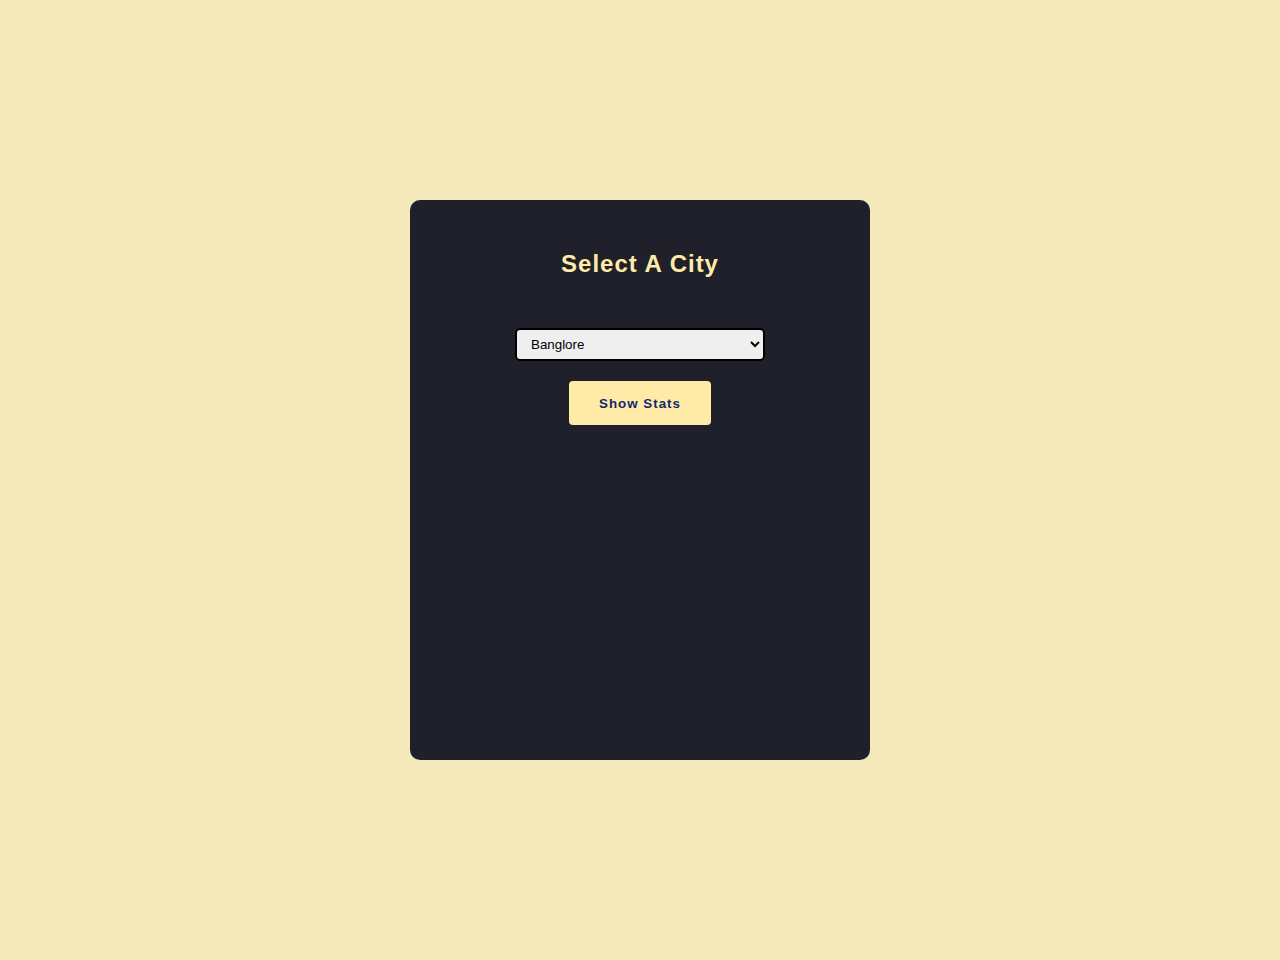
<file: City stats/index.html>
<!DOCTYPE html>
<html lang="en">
<head>
    <meta charset="UTF-8">
    <meta name="viewport" content="width=device-width, initial-scale=1.0">
    <title>City Stats</title>
    <link rel="stylesheet" href="style.css">

</head>
<body>
    <div id="wrapper">
        <h2>Select A City</h2>
        <div class="inputdiv">
      <select  id="input">
        <option value="Banglore"> Banglore</option>
        <option value="Puducherry"> Puducherry</option>
        <option value="Chennai"> Chennai</option>
        <option value="Coimbatore"> Coimbatore</option>

      </select>
        </div>
    
     <div>
        <button type="submit">Show Stats</button>
        
     </div>
   
   </div>
   <script src="script.js">
    
   </script>

    
</body>
</html>
</file>
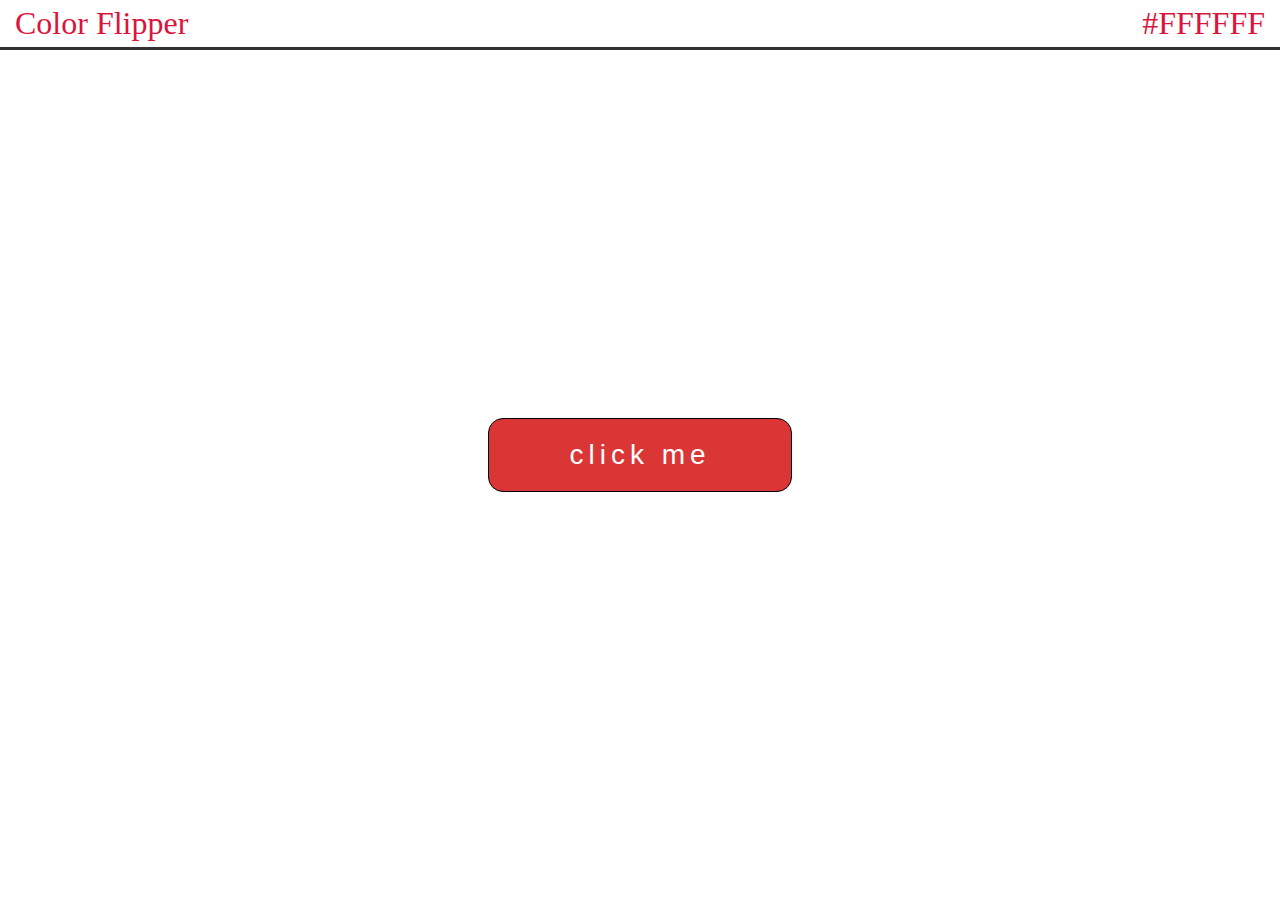
<file: Color Flicker/index.html>
<!DOCTYPE html>
<html lang="en">
<head>
    <meta charset="UTF-8">
    <meta http-equiv="X-UA-Compatible" content="IE=edge">
    <meta name="viewport" content="width=device-width, initial-scale=1.0">
    <link rel="stylesheet" href="style.css">
    <title>Color Flipper</title>
</head>
<body>
    <div id="heading">Color Flipper
        <span id="color">#FFFFFF</span>
    </div>
    
    <div id="wrap">
        <div id="container">
            <button id="btn">click me</button>
        </div>
    </div>
   
    <script src="script.js"></script>
</body>
</html>
</file>
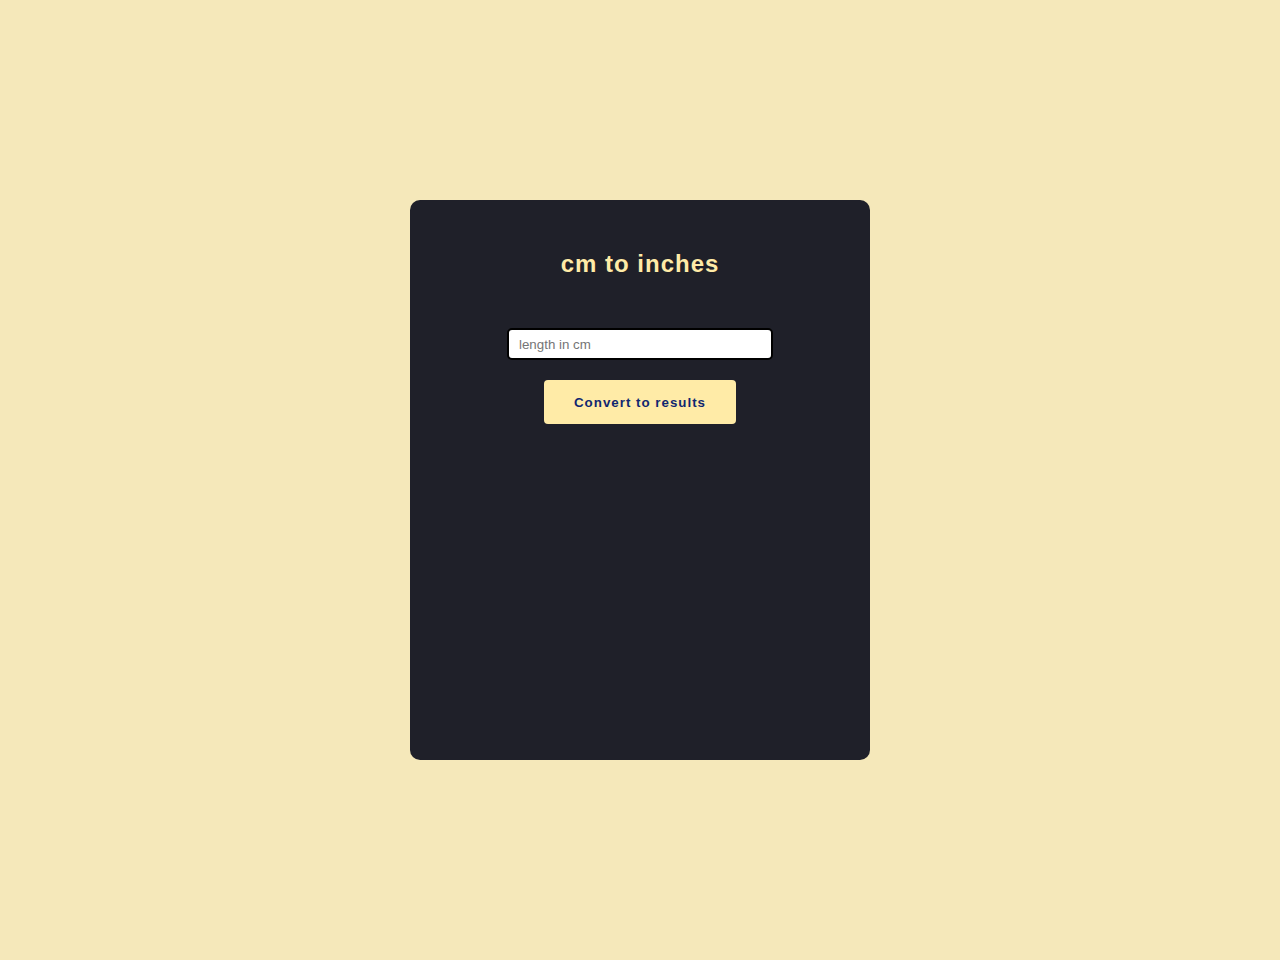
<file: FD calculator/index.html>
<!DOCTYPE html>
<html lang="en">
<head>
    <meta charset="UTF-8">
    <meta name="viewport" content="width=device-width, initial-scale=1.0">
    <title>Length Converter</title>
    <link rel="stylesheet" href="style.css">
</head>
<body>
    <div id="wrapper">
        <h2>cm to inches</h2>
        <div class="inputdiv">
        <input type="text" id="input" placeholder="length in cm">
        </div>
    
     <div>
        <button type="submit"onclick ="convert()">Convert to results
        </button>
     </div>
     <div id="result">
     </div>
   </div>
   <script>
    function convert(){
    const cmval=Number(document.getElementById("input").value)
    const inchval=cmval/2.54
    const result=document.getElementById("result")
    result.innerHTML=inchval.toFixed(3)+ "inches"
     }


   </script>
    
</body>
</html>
</file>
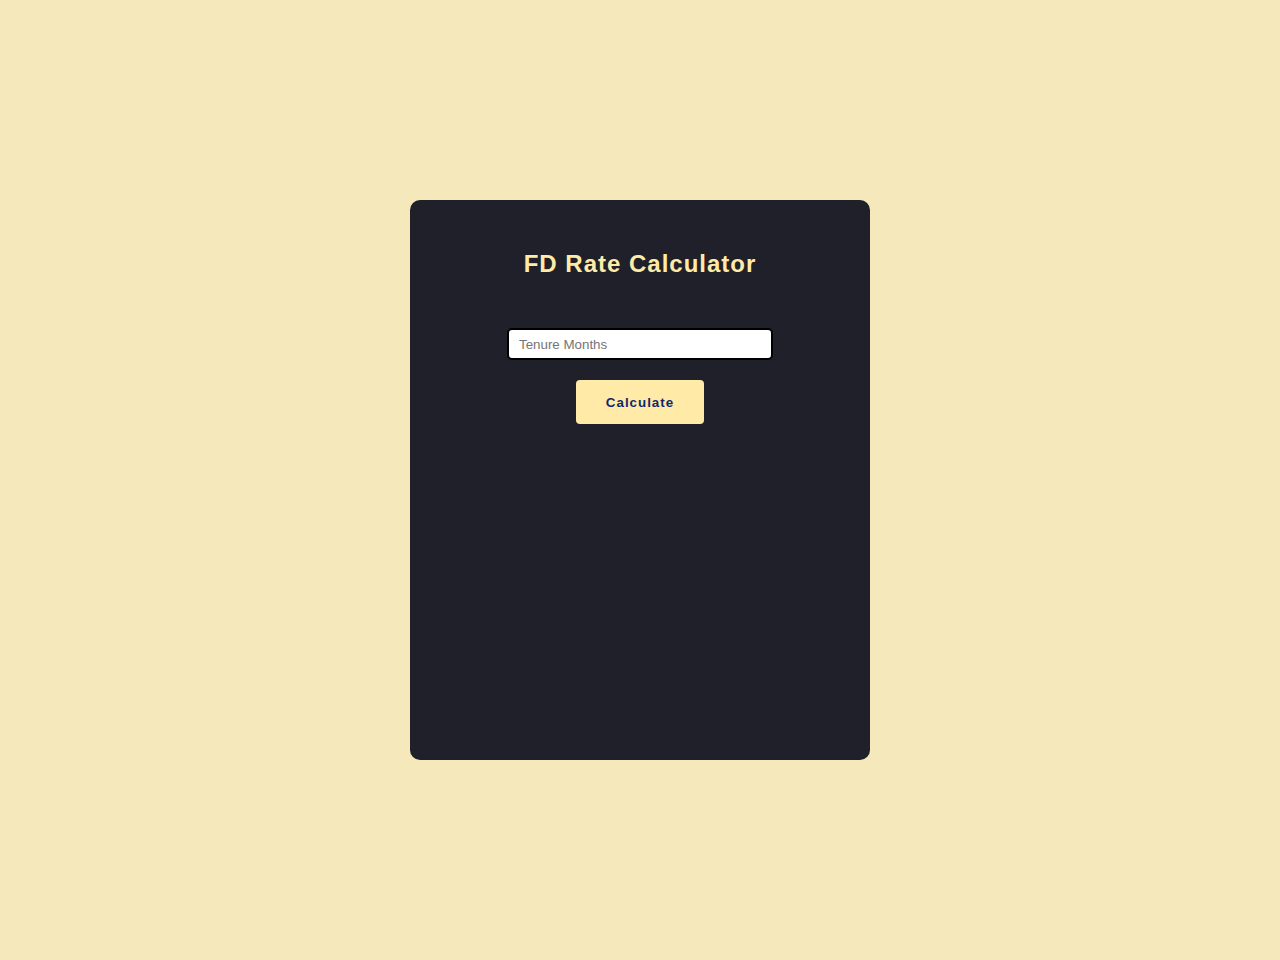
<file: length converter/index.html>
<!DOCTYPE html>
<html lang="en">
<head>
    <meta charset="UTF-8">
    <meta name="viewport" content="width=device-width, initial-scale=1.0">
    <title>FD Rate Calculator</title>
    <link rel="stylesheet" href="style.css">
</head>
<body>
    <div id="wrapper">
        <h2>FD Rate Calculator</h2>
        <div class="inputdiv">
        <input type="text" id="input" placeholder="Tenure Months">
        </div>
    
     <div>
        <button type="submit"onclick ="fdRate()">Calculate
        </button>
     </div>
     <div id="result">
     </div>
   </div>
   <script>
    function fdRate(){
      const months = Number(document.getElementById("input").value)
     let  rate=0
     if(months<3)
     rate=5.3
    else if(months>=3 && months<=6) 
    rate=6.5
  else if (months>=7 && months<=9)
  rate=6.8 
else
rate=7
let result = document.getElementById("result")
result.innerHTML="your interest rate is "+ rate +"%"
  }


   </script>
    
</body>
</html>
</file>
<file: City stats/style.css>
body{
    margin: 0;
    font-family: 'Poppins', sans-serif;
    background-color:#f5e8ba;
 }
 
 #wrapper div,#wrapper h2{
     display:flex;
     justify-content: center;
     
 }
 
 h2{
     color:#ffeba7;
     letter-spacing: 1px;
 }
 input{
     border-radius: 5px;
     border: 2px solid black ;
     margin-top:30px;
     height:2em;
     width:250px;
     padding-left:10px;
 }
 
 input:active{
     border:none;
 }
 #wrapper{
     height:500px;
     width:400px;
     margin:200px auto;
     background-color:#1f2029;
     border-radius:10px;
     padding:30px;
 }
 
 button{
     margin-top:20px;
     background-color:#ffeba7;
     border-radius: 4px;
     height: 44px;
     font-weight: 600;
     padding: 0 30px;
     letter-spacing: 1px;
     border: none;
     color: #102770;
 }
 
 button:hover{
     cursor:pointer;
 }
 #result{
     color:white;
     margin-top:20px;
     font-size:32px;
 }
 select{
    border-radius: 5px;
    border:2px solid black;
    margin-top: 30px;
    height: 2.5em;
    width:250px;
    padding-left: 10px;

 }
</file>
<file: Color Flicker/style.css>
html,
body{
   margin: 0;
   font-family: 'Apple Chancery', cursive;
}
#heading{
    text-align: left;
    margin-bottom: 0px;
    font-size: 2em;
    margin-top: 5px;
    margin-bottom: 5px;
    margin-left: 15px;
    color:crimson
}
#color{
    float: right;
    margin-right: 15px;
}

#wrap{
    height:90vh;
    width:100vw;
    border-top:3px solid #323232;
    display:flex;
    align-items: center;
    justify-content: center;
}


button{
    border: 1px solid black;
    background-color: rgb(219, 54, 54);
    color:white;
    border-radius: 15px;
    padding: 20px 80px;
    font-size: 28px;
    letter-spacing: 5px;
    cursor:pointer;
}
</file>
<file: FD calculator/style.css>
body{
    margin: 0;
    font-family: 'Poppins', sans-serif;
    background-color:#f5e8ba;
 }
 
 #wrapper div,#wrapper h2{
     display:flex;
     justify-content: center;
     
 }
 
 h2{
     color:#ffeba7;
     letter-spacing: 1px;
 }
 input{
     border-radius: 5px;
     border: 2px solid black ;
     margin-top:30px;
     height:2em;
     width:250px;
     padding-left:10px;
 }
 
 input:active{
     border:none;
 }
 #wrapper{
     height:500px;
     width:400px;
     margin:200px auto;
     background-color:#1f2029;
     border-radius:10px;
     padding:30px;
 }
 
 button{
     margin-top:20px;
     background-color:#ffeba7;
     border-radius: 4px;
     height: 44px;
     font-weight: 600;
     padding: 0 30px;
     letter-spacing: 1px;
     border: none;
     color: #102770;
 }
 
 button:hover{
     cursor:pointer;
 }
 #result{
     color:white;
     margin-top:20px;
     font-size:32px;
 }
</file>
<file: length converter/style.css>
body{
    margin: 0;
    font-family: 'Poppins', sans-serif;
    background-color:#f5e8ba;
 }
 
 #wrapper div,#wrapper h2{
     display:flex;
     justify-content: center;
     
 }
 
 h2{
     color:#ffeba7;
     letter-spacing: 1px;
 }
 input{
     border-radius: 5px;
     border: 2px solid black ;
     margin-top:30px;
     height:2em;
     width:250px;
     padding-left:10px;
 }
 
 input:active{
     border:none;
 }
 #wrapper{
     height:500px;
     width:400px;
     margin:200px auto;
     background-color:#1f2029;
     border-radius:10px;
     padding:30px;
 }
 
 button{
     margin-top:20px;
     background-color:#ffeba7;
     border-radius: 4px;
     height: 44px;
     font-weight: 600;
     padding: 0 30px;
     letter-spacing: 1px;
     border: none;
     color: #102770;
 }
 
 button:hover{
     cursor:pointer;
 }
 #result{
     color:white;
     margin-top:20px;
     font-size:32px;
 }
</file>
